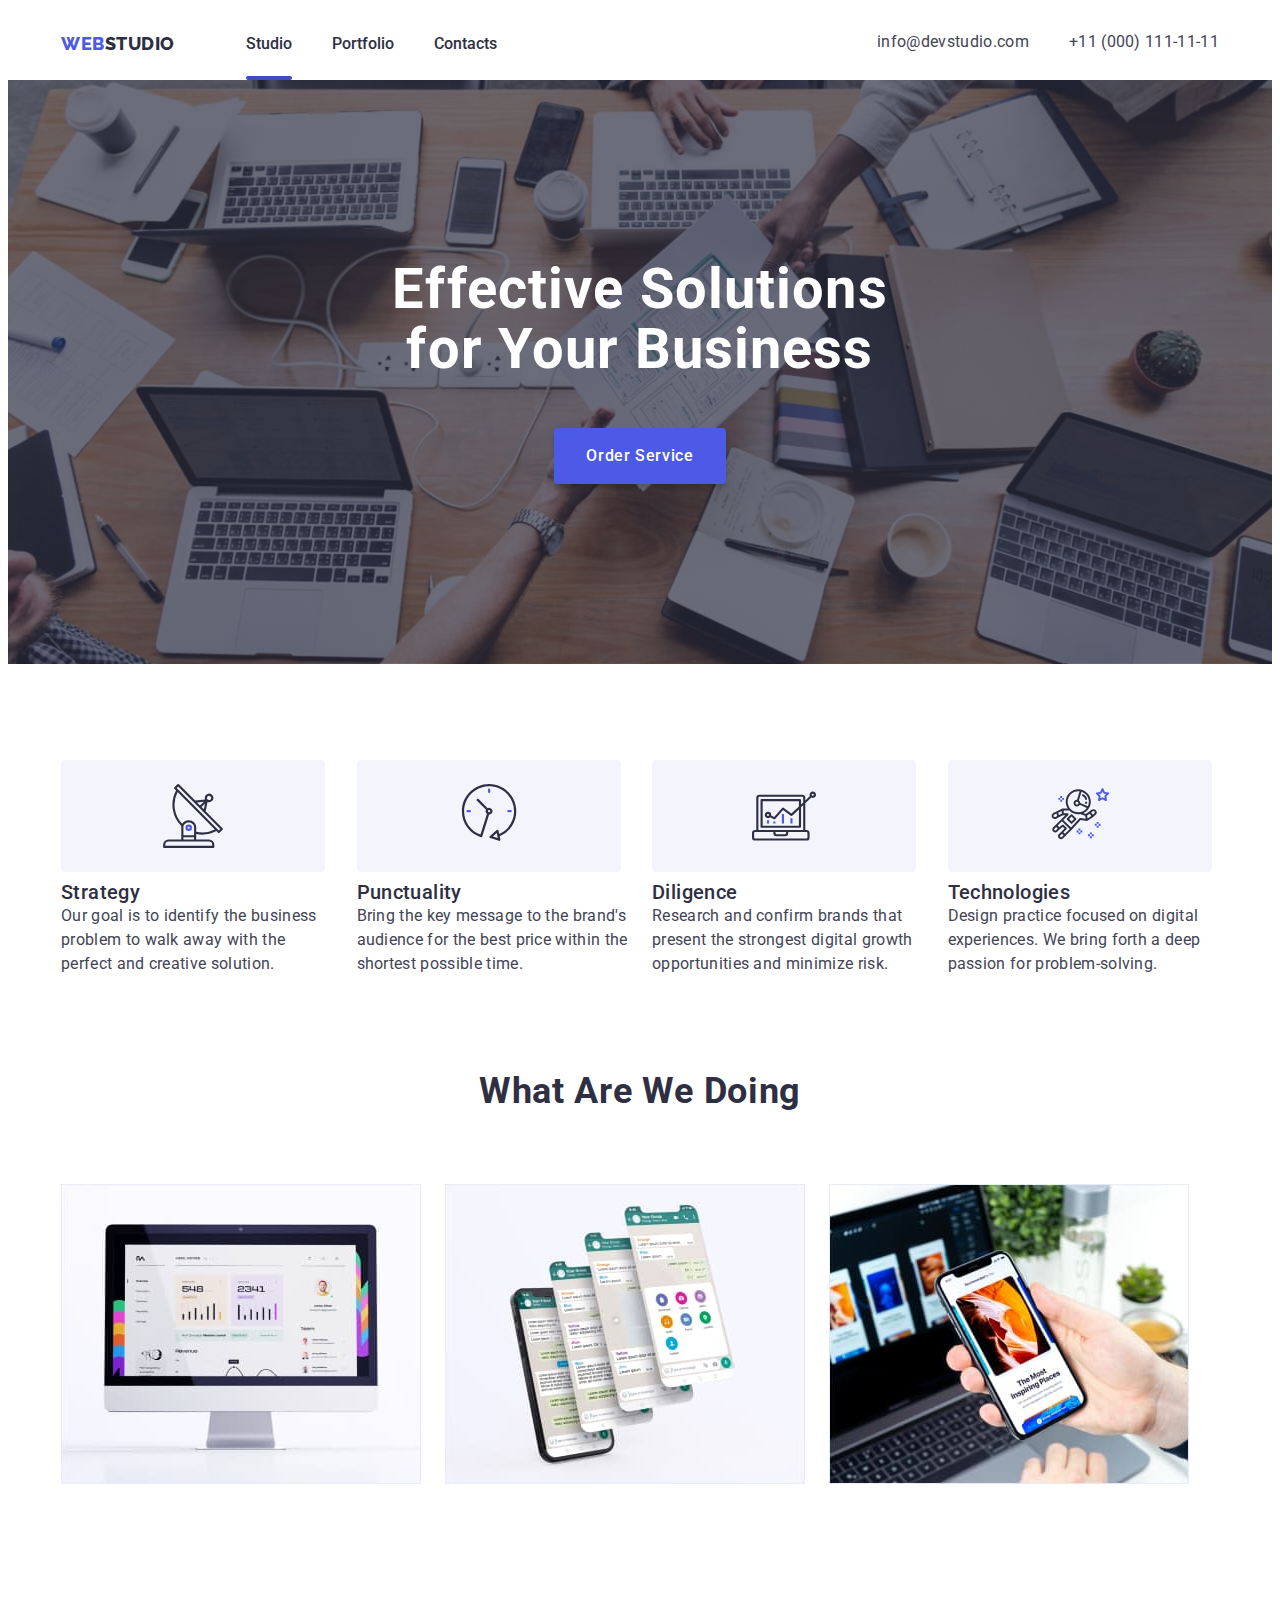
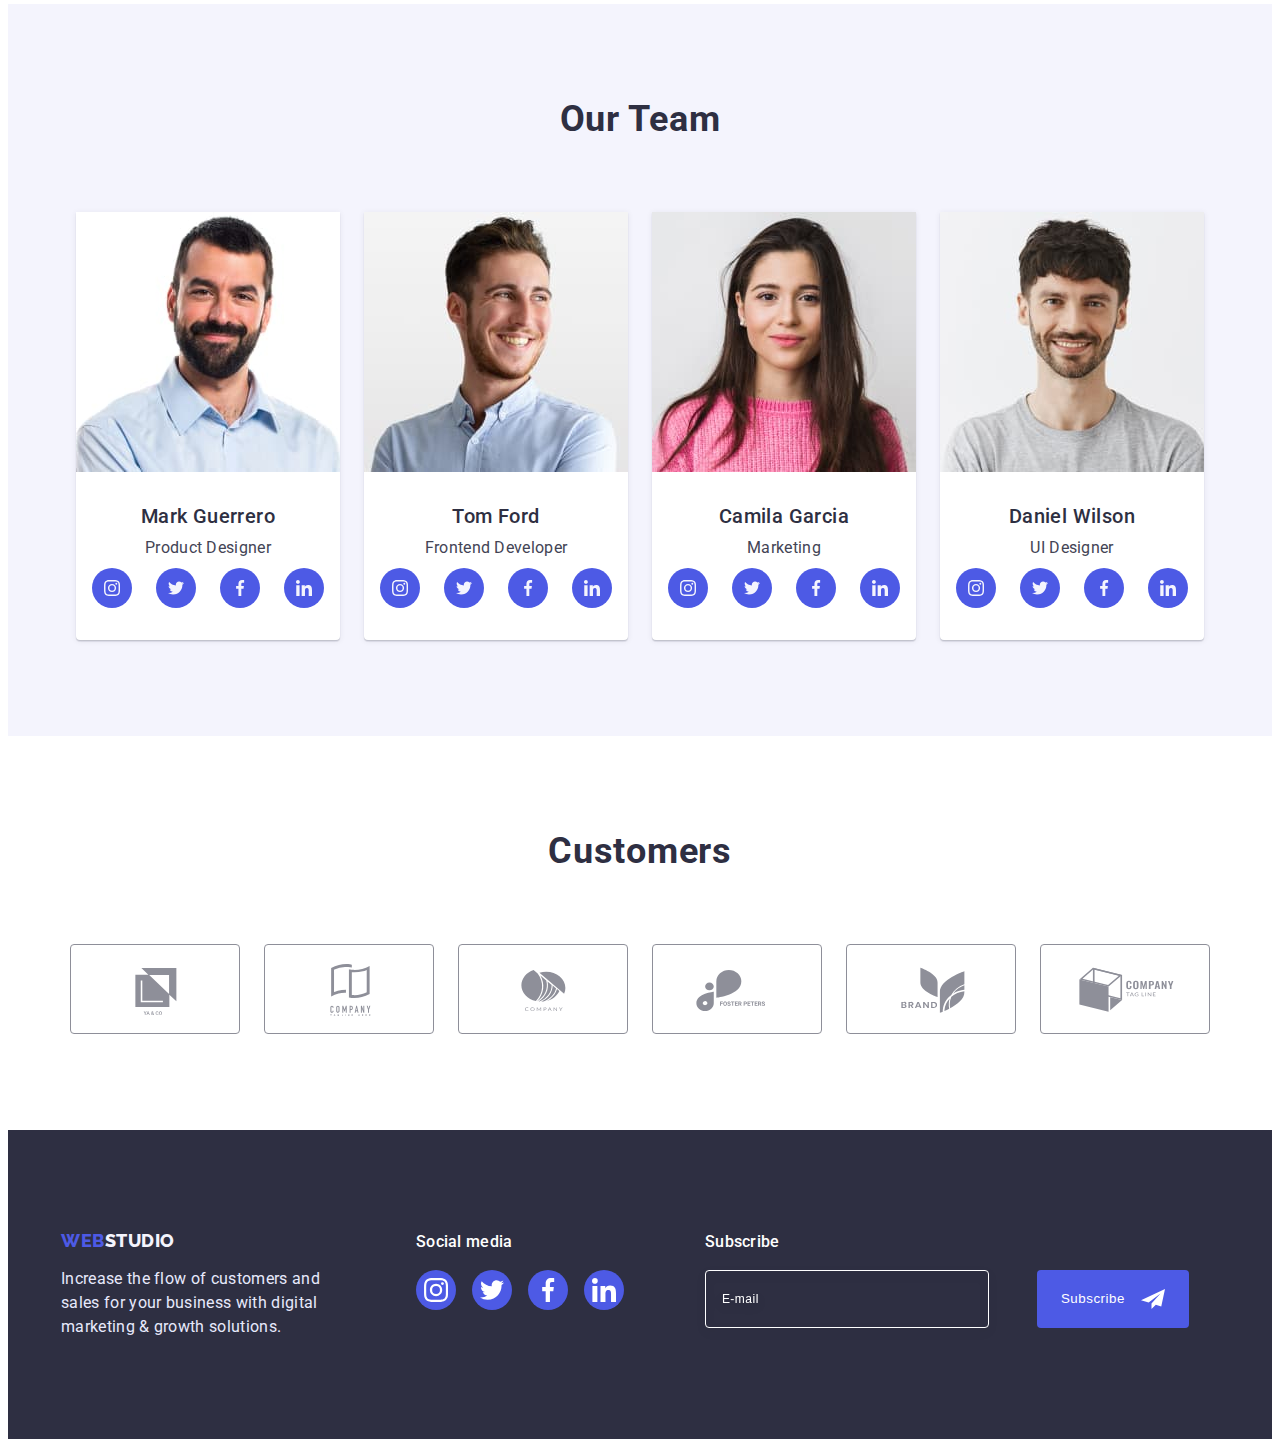
<file: index.html>
<!DOCTYPE html>
<html lang="en">
  <head>
    <meta charset="UTF-8" />
    <meta http-equiv="X-UA-Compatible" content="IE=edge" />
    <meta name="viewport" content="width=device-width, initial-scale=1.0" />
    <title>WebStudio</title>
    <link
      rel="stylesheet"
      href="https://cdnjs.cloudflare.com/ajax/libs/modern-normalize/1.1.0/modern-normalize.min.css"
      integrity="sha512-wpPYUAdjBVSE4KJnH1VR1HeZfpl1ub8YT/NKx4PuQ5NmX2tKuGu6U/JRp5y+Y8XG2tV+wKQpNHVUX03MfMFn9Q=="
      crossorigin="anonymous"
      referrerpolicy="no-referrer"
    />
    <link rel="preconnect" href="https://fonts.googleapis.com" />
    <link rel="preconnect" href="https://fonts.gstatic.com" crossorigin />
    <link
      href="https://fonts.googleapis.com/css2?family=Raleway:wght@800&family=Roboto:wght@400;500;700;900&display=swap"
      rel="stylesheet"
    />
    <link rel="stylesheet" href="./css/styles.css" />
    <link rel="stylesheet" href="./css/mobile.css" />
    <link rel="stylesheet" href="./css/tablet.css" />
    <link rel="stylesheet" href="./css/desktop.css" />
  </head>

  <body class="body">
    <!----Header------>

    <header class="header-top">
      <div class="container page-header-container">
        <nav class="page-header">
          <a class="logo link" href="./index.html">
            <span> Web </span> Studio
          </a>

          <ul class="nav-list list">
            <li class="nav-item">
              <a class="nav-link link current" href="./index.html"> Studio </a>
            </li>

            <li class="nav-item">
              <a class="nav-link link" href="./portfolio.html"> Portfolio </a>
            </li>
            <li class="nav-item">
              <a class="nav-link link" href=""> Contacts </a>
            </li>
          </ul>
        </nav>

        <button type="button" class="menu-button-mobil-open js-open-menu">
          <svg class="menu-button-mobil-icon" width="32" height="22">
            <use href="./images/icons.svg.svg#icon-hamburger-converted"></use>
          </svg>
        </button>

        <address class="address">
          <ul class="address-list list">
            <li class="address-item">
              <a class="mailto link" href="mailto:info@devstudio.com">
                info@devstudio.com
              </a>
            </li>
            <li class="address-item">
              <a class="tel link" href="tel:+110001111111">
                +11 (000) 111-11-11
              </a>
            </li>
          </ul>
        </address>
      </div>
      <div class="mobil-menu js-menu-container">
        <div class="container-mobile-menu">
          <button type="button" class="menu-mobile-close-bth js-close-menu">
            <svg class="menu-mobile-bth-pic" width="8" height="8">
              <use href="./images/icons.svg.svg#icon-Vector-1"></use>
            </svg>
          </button>
          <ul class="mobil-menu-nav-list list">
            <li>
              <a
                class="mobil-menu-nav-list-link link"
                href=" "
                style="color: #404bbf"
                >Studio</a
              >
            </li>
            <li>
              <a class="mobil-menu-nav-list-link link" href=" "> Portfolio</a>
            </li>
            <li>
              <a class="mobil-menu-nav-list-link link" href=" "> Contacts</a>
            </li>
          </ul>

          <div class="mobil-menu-social-list">
            <ul class="mobil-menu-list-contacts list">
              <li>
                <a class="mobil-menu-link link" href="tel:+110001111111"
                  >+11 (000) 111-11-11</a
                >
              </li>
              <li>
                <a
                  class="mobil-menu-link-email link"
                  href="mailto:info@devstudio.com "
                >
                  info@devstudio.com</a
                >
              </li>
            </ul>

            <ul class="menu-mobil-social list">
              <li class="mobil-menu-social-link-desc">
                <a class="mobil-menu-social-link-logo" href="">
                  <svg
                    class="mobil-menu-social-link-pic"
                    width="24"
                    height="24"
                  >
                    <use href="./images/icons.svg.svg#icon-instagram"></use>
                  </svg>
                </a>
              </li>
              <li class="mobil-menu-social-link-desc">
                <a class="mobil-menu-social-link-logo" href="">
                  <svg
                    class="mobil-menu-social-link-pic"
                    width="24"
                    height="24"
                  >
                    <use href="./images/icons.svg.svg#icon-twitter"></use>
                  </svg>
                </a>
              </li>
              <li class="mobil-menu-social-link-desc">
                <a class="mobil-menu-social-link-logo" href="">
                  <svg
                    class="mobil-menu-social-link-pic"
                    width="24"
                    height="24"
                  >
                    <use href="./images/icons.svg.svg#icon-facebook"></use>
                  </svg>
                </a>
              </li>
              <li class="mobil-menu-social-link-desc">
                <a class="mobil-menu-social-link-logo" href="">
                  <svg
                    class="mobil-menu-social-link-pic"
                    width="24"
                    height="24"
                  >
                    <use href="./images/icons.svg.svg#icon-linkedin"></use>
                  </svg>
                </a>
              </li>
            </ul>
          </div>
        </div>
      </div>
    </header>

    <!------Hero----->

    <section class="sec-hero hero">
      <div class="container">
        <h1 class="hero-title">
          Effective Solutions <br />
          for Your Business
        </h1>

        <button class="button-hero" type="button" data-modal-open>
          Order Service
        </button>
        <div class="backdrop is-hidden" data-modal>
          <div class="modal mod">
            <button class="modal-but" data-modal-close>
              <svg class="modal-svg" width="8" height="8">
                <use href="./images/icons.svg.svg#icon-Vector-1"></use>
              </svg>
            </button>
            <form class="modal-form">
              <p class="text-form-input">
                Leave your contacts and we will call you back
              </p>
              <label class="modal-input-field">
                <span class="modal-form-input-desc"> Name </span>

                <input class="modal-form-input" name="user-name" type="text" />
                <svg class="svg-modal-form" width="18" height="24">
                  <use
                    href="./images/icons.svg.svg#icon-person-black-18dp-1"
                  ></use>
                </svg>
              </label>
              <label class="modal-input-field">
                <span class="modal-form-input-desc"> Phone </span>

                <input class="modal-form-input" name="user-phone" type="tel" />
                <svg class="svg-modal-form" width="18" height="24">
                  <use href="./images/icons.svg.svg#icon-phone-black"></use>
                </svg>
              </label>
              <label class="modal-input-field">
                <span class="modal-form-input-desc"> Email </span>

                <input
                  class="modal-form-input"
                  name="user-email"
                  type="email"
                />
                <svg width="18" height="24" class="svg-modal-form">
                  <use
                    href="./images/icons.svg.svg#icon-email-black-18dp-1"
                  ></use>
                </svg>
              </label>
              <label class="modal-textarea-field">
                <span class="modal-form-textarea-desc"> Comment </span>
                <textarea
                  name="user-message"
                  class="textarea-form-modal"
                  placeholder="Text input"
                ></textarea>
              </label>
              <input
                name="user-policy"
                id="user-policy"
                type="checkbox"
                class="input-modal-checkbox visually-hidden"
              />

              <label for="user-policy" class="input-modal-checkbox-desc">
                I accept the terms and conditions of the &nbsp;
                <a href=" " class="link-form-text"> Privacy Policy </a>
              </label>
              <button type="submit" class="button-submitt-modal">
                <span class="modal-button-desc"> Send </span>
              </button>
            </form>
          </div>
        </div>
      </div>
    </section>

    <!-- ----Section 1----- -->

    <section class="content section">
      <div class="container">
        <h2 class="visually-hidden">Feature</h2>

        <ul class="list-content list">
          <li class="item-content">
            <div class="features-fons">
              <svg class="features-list-icons" width="64" height="64">
                <use href="./images/icons.svg.svg#icon-antenna-1"></use>
              </svg>
            </div>

            <h3 class="content-subtitle">Strategy</h3>
            <p class="content-text">
              Our goal is to identify the business problem to walk away with the
              perfect and creative solution.
            </p>
          </li>
          <li class="item-content">
            <div class="features-fons">
              <svg class="features-list-icons" width="64" height="64">
                <use href="./images/icons.svg.svg#icon-clock"></use>
              </svg>
            </div>
            <h3 class="content-subtitle">Punctuality</h3>
            <p class="content-text">
              Bring the key message to the brand's audience for the best price
              within the shortest possible time.
            </p>
          </li>
          <li class="item-content">
            <div class="features-fons">
              <svg class="features-list-icons" width="64" height="64">
                <use href="./images/icons.svg.svg#icon-diagram"></use>
              </svg>
            </div>
            <h3 class="content-subtitle">Diligence</h3>
            <p class="content-text">
              Research and confirm brands that present the strongest digital
              growth opportunities and minimize risk.
            </p>
          </li>
          <li class="item-content">
            <div class="features-fons">
              <svg class="features-list-icons" width="64" height="64">
                <use href="./images/icons.svg.svg#icon-astronaut"></use>
              </svg>
            </div>

            <h3 class="content-subtitle">Technologies</h3>
            <p class="content-text">
              Design practice focused on digital experiences. We bring forth a
              deep passion for problem-solving.
            </p>
          </li>
        </ul>
      </div>
    </section>

    <!-- ----Section2---- -->

    <section class="features">
      <div class="container">
        <h2 class="features-title">What are we doing</h2>
        <ul class="features-list list">
          <li class="features-item">
            <img
              class="features-pic"
              srcset="./image/img12x.jpg 2x"
              src="./images/img1.jpg"
              alt="computer"
              width="360"
            />
          </li>
          <li class="features-item">
            <img
              class="features-pic"
              srcset="./image/img22x.jpg 2x"
              src="./images/img2.jpg"
              alt="smartphone"
              width="360"
            />
          </li>
          <li class="features-item">
            <img
              class="features-pic"
              srcset="./image/img32x.jpg 2x"
              src="./images/img3.jpg"
              alt="smartphone"
              width="360"
            />
          </li>
        </ul>
      </div>
    </section>

    <!-- -----Section3----- -->

    <section class="team section">
      <div class="container second">
        <h2 class="title-team">Our Team</h2>
        <ul class="list-team list">
          <li class="item-team">
            <img
              class="team-img"
              srcset="./image/team1@2x.jpg 2x"
              src="./images/teamcard1.jpg"
              alt="photo"
              width="264"
            />
            <div class="employees">
              <h3 class="team-subtitle">Mark Guerrero</h3>
              <p class="team-text">Product Designer</p>
              <ul class="social-icons list">
                <li class="social-list">
                  <a class="icon-team" href="">
                    <svg class="social-pic" width="16" height="16">
                      <use href="./images/icons.svg.svg#icon-instagram"></use>
                    </svg>
                  </a>
                </li>
                <li class="social-list">
                  <a class="icon-team" href="">
                    <svg class="social-pic" width="16" height="16">
                      <use href="./images/icons.svg.svg#icon-twitter"></use>
                    </svg>
                  </a>
                </li>
                <li class="social-list">
                  <a class="icon-team" href="">
                    <svg class="social-pic" width="16" height="16">
                      <use href="./images/icons.svg.svg#icon-facebook"></use>
                    </svg>
                  </a>
                </li>
                <li class="social-list">
                  <a class="icon-team" href="">
                    <svg class="social-pic" width="16" height="16">
                      <use href="./images/icons.svg.svg#icon-linkedin"></use>
                    </svg>
                  </a>
                </li>
              </ul>
            </div>
          </li>

          <li class="item-team">
            <img
              class="team-img"
              srcset="./image/team2@2x.jpg 2x"
              src="./images/teamcard2.jpg"
              alt="photo"
              width="264"
            />
            <div class="employees">
              <h3 class="team-subtitle">Tom Ford</h3>
              <p class="team-text">Frontend Developer</p>
              <ul class="social-icons list">
                <li class="social-list">
                  <a class="icon-team" href="">
                    <svg class="social-pic" width="16" height="16">
                      <use href="./images/icons.svg.svg#icon-instagram"></use>
                    </svg>
                  </a>
                </li>
                <li class="social-list">
                  <a class="icon-team" href="">
                    <svg class="social-pic" width="16" height="16">
                      <use href="./images/icons.svg.svg#icon-twitter"></use>
                    </svg>
                  </a>
                </li>
                <li class="social-list">
                  <a class="icon-team" href="">
                    <svg class="social-pic" width="16" height="16">
                      <use href="./images/icons.svg.svg#icon-facebook"></use>
                    </svg>
                  </a>
                </li>
                <li class="social-list">
                  <a class="icon-team" href="">
                    <svg class="social-pic" width="16" height="16">
                      <use href="./images/icons.svg.svg#icon-linkedin"></use>
                    </svg>
                  </a>
                </li>
              </ul>
            </div>
          </li>

          <li class="item-team">
            <img
              class="team-img"
              srcset="./image/team4@2x.jpg 2x"
              src="./images/teamcard3.jpg"
              alt="photo"
              width="264"
            />

            <div class="employees">
              <h3 class="team-subtitle">Camila Garcia</h3>
              <p class="team-text">Marketing</p>
              <ul class="social-icons list">
                <li class="social-list">
                  <a class="icon-team" href="">
                    <svg class="social-pic" width="16" height="16">
                      <use href="./images/icons.svg.svg#icon-instagram"></use>
                    </svg>
                  </a>
                </li>
                <li class="social-list">
                  <a class="icon-team" href="">
                    <svg class="social-pic" width="16" height="16">
                      <use href="./images/icons.svg.svg#icon-twitter"></use>
                    </svg>
                  </a>
                </li>
                <li class="social-list">
                  <a class="icon-team" href="">
                    <svg class="social-pic" width="16" height="16">
                      <use href="./images/icons.svg.svg#icon-facebook"></use>
                    </svg>
                  </a>
                </li>
                <li class="social-list">
                  <a class="icon-team" href="">
                    <svg class="social-pic" width="16" height="16">
                      <use href="./images/icons.svg.svg#icon-linkedin"></use>
                    </svg>
                  </a>
                </li>
              </ul>
            </div>
          </li>
          <li class="item-team">
            <img
              class="team-img"
              srcset="./image/team3@2x.jpg 2x"
              src="./images/teamcard4.jpg"
              alt="photo"
              width="264"
            />

            <div class="employees">
              <h3 class="team-subtitle">Daniel Wilson</h3>
              <p class="team-text">UI Designer</p>
              <ul class="social-icons list">
                <li class="social-list">
                  <a class="icon-team" href="">
                    <svg class="social-pic" width="16" height="16">
                      <use href="./images/icons.svg.svg#icon-instagram"></use>
                    </svg>
                  </a>
                </li>
                <li class="social-list">
                  <a class="icon-team" href="">
                    <svg class="social-pic" width="16" height="16">
                      <use href="./images/icons.svg.svg#icon-twitter"></use>
                    </svg>
                  </a>
                </li>
                <li class="social-list">
                  <a class="icon-team" href="">
                    <svg class="social-pic" width="16" height="16">
                      <use href="./images/icons.svg.svg#icon-facebook"></use>
                    </svg>
                  </a>
                </li>
                <li class="social-list">
                  <a class="icon-team" href="">
                    <svg class="social-pic" width="16" height="16">
                      <use href="./images/icons.svg.svg#icon-linkedin"></use>
                    </svg>
                  </a>
                </li>
              </ul>
            </div>
          </li>
        </ul>
      </div>
    </section>

    <!-- ---- Customers----- -->

    <section class="section customers">
      <div class="container">
        <h2 class="title-customers">Customers</h2>
        <ul class="customers-list list">
          <li class="customers-item">
            <a class="customers-pic" href="">
              <svg class="customers-icons" width="104" height="56">
                <use href="./images/icons.svg.svg#icon-Logo"></use>
              </svg>
            </a>
          </li>
          <li class="customers-item">
            <a class="customers-pic" href="">
              <svg class="customers-icons" width="104" height="56">
                <use href="./images/icons.svg.svg#icon-Logo1"></use>
              </svg>
            </a>
          </li>
          <li class="customers-item">
            <a class="customers-pic" href="">
              <svg class="customers-icons" width="104" height="56">
                <use href="./images/icons.svg.svg#icon-Logo2"></use>
              </svg>
            </a>
          </li>
          <li class="customers-item">
            <a class="customers-pic" href="">
              <svg class="customers-icons" width="104" height="56">
                <use href="./images/icons.svg.svg#icon-Logo3"></use>
              </svg>
            </a>
          </li>
          <li class="customers-item">
            <a class="customers-pic" href="">
              <svg class="customers-icons" width="104" height="56">
                <use href="./images/icons.svg.svg#icon-Logo4"></use>
              </svg>
            </a>
          </li>
          <li class="customers-item">
            <a class="customers-pic" href="">
              <svg class="customers-icons" width="104" height="56">
                <use href="./images/icons.svg.svg#icon-Logo5"></use>
              </svg>
            </a>
          </li>
        </ul>
      </div>
    </section>

    <!-- Footer -->

    <footer class="footer">
      <div class="container footer-desc">
        <div class="footer-text-top">
          <a class="footer-link link" href="./index.html">
            <span>Web</span> Studio
          </a>
          <p class="footer-text">
            Increase the flow of customers and <br />
            sales for your business with digital <br />
            marketing & growth solutions.
          </p>
        </div>
        <div class="footer-social">
          <p class="social-text">Social media</p>

          <ul class="footer-icons list">
            <li class="footer-list">
              <a class="footer-link-list" href="">
                <svg class="footer-pic" width="24" height="24">
                  <use href="./images/icons.svg.svg#icon-instagram"></use>
                </svg>
              </a>
            </li>
            <li class="footer-list">
              <a class="footer-link-list" href="">
                <svg class="footer-pic" width="24" height="24">
                  <use href="./images/icons.svg.svg#icon-twitter"></use>
                </svg>
              </a>
            </li>
            <li class="footer-list">
              <a class="footer-link-list" href="">
                <svg class="footer-pic" width="24" height="24">
                  <use href="./images/icons.svg.svg#icon-facebook"></use>
                </svg>
              </a>
            </li>
            <li class="footer-list">
              <a class="footer-link-list" href="">
                <svg class="footer-pic" width="24" height="24">
                  <use href="./images/icons.svg.svg#icon-linkedin"></use>
                </svg>
              </a>
            </li>
          </ul>
        </div>
        <form class="form-fotter">
          <p class="form-fotter-title">Subscribe</p>

          <div class="fotter-flex">
            <label class="form-fotter-desc">
              <input
                class="footer-form-input"
                type="email"
                placeholder="E-mail"
              />
            </label>
            <button type="submit" class="form-fotter-button">
              <span class="form-fotter-bth"> Subscribe </span>
              <svg class="form-pic" width="24" height="24">
                <use href="./images/icons.svg.svg#icon-Frame-3 "></use>
              </svg>
            </button>
          </div>
        </form>
      </div>
    </footer>
    <script src="js/modal.js"></script>
    <script src="js/mobile-menu.js"></script>
  </body>
</html>
</file>
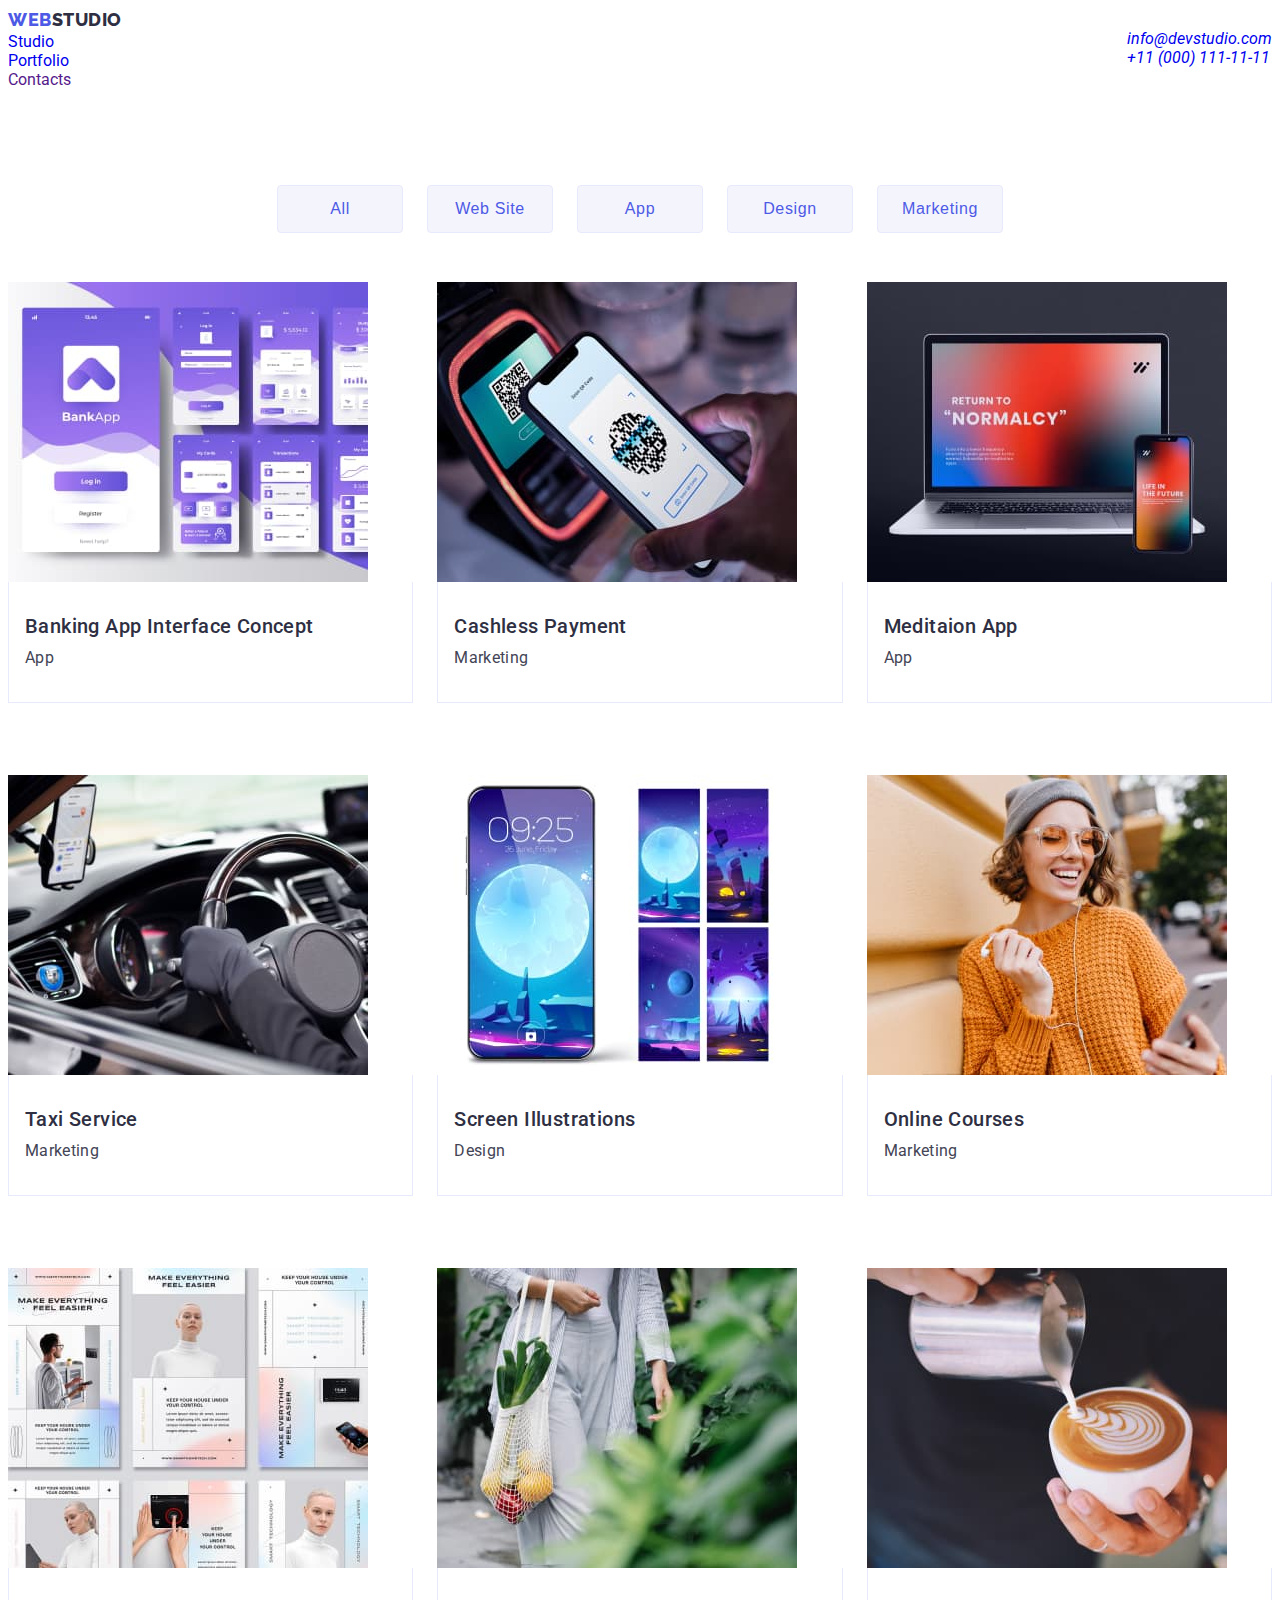
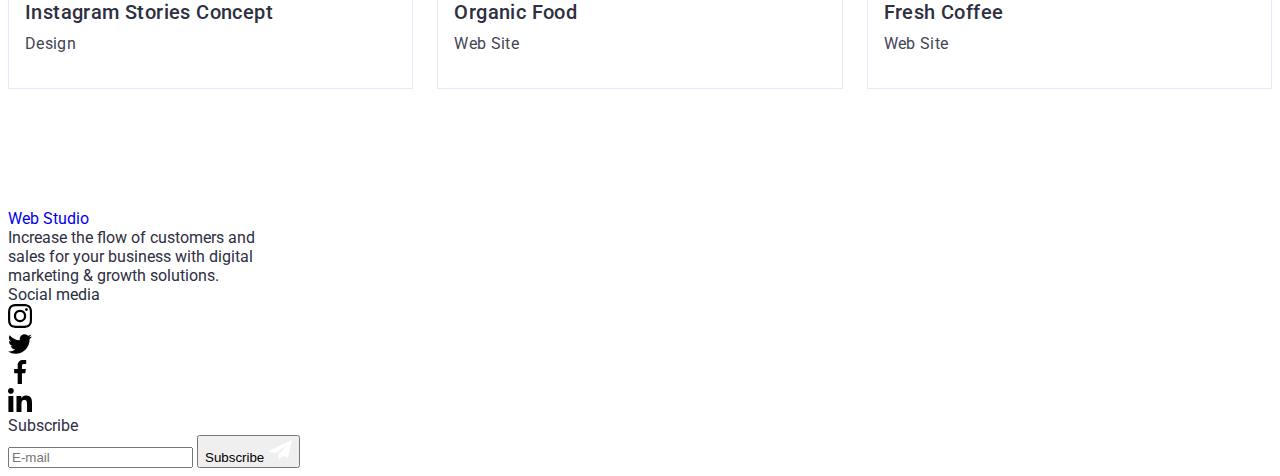
<file: portfolio.html>
<!DOCTYPE html>
<html lang="en">
  <head>
    <meta charset="UTF-8" />
    <meta http-equiv="X-UA-Compatible" content="IE=edge" />
    <meta name="viewport" content="width=device-width, initial-scale=1.0" />
    <title>Portfolio</title>
    <link
      rel="stylesheet"
      href="https://cdnjs.cloudflare.com/ajax/libs/modern-normalize/1.1.0/modern-normalize.min.css"
      integrity="sha512-wpPYUAdjBVSE4KJnH1VR1HeZfpl1ub8YT/NKx4PuQ5NmX2tKuGu6U/JRp5y+Y8XG2tV+wKQpNHVUX03MfMFn9Q=="
      crossorigin="anonymous"
      referrerpolicy="no-referrer"
    />
    <link rel="preconnect" href="https://fonts.googleapis.com" />
    <link rel="preconnect" href="https://fonts.gstatic.com" crossorigin />
    <link
      href="https://fonts.googleapis.com/css2?family=Raleway:wght@800&family=Roboto:wght@400;500;700;900&display=swap"
      rel="stylesheet"
    />
    <link rel="stylesheet" href="./css/styles.css" />
  </head>

  <body class="body">
    <!--  ----Header------ -->
    <header class="header-top">
      <div class="container page-header-container">
        <nav class="page-header">
          <a class="logo link" href="./index.html">
            <span> Web </span> Studio
          </a>

          <ul class="nav-list list">
            <li class="nav-item">
              <a class="nav-link link" href="./index.html"> Studio </a>
            </li>
            <li class="nav-item">
              <a class="nav-link link current" href="./portfolio.html">
                Portfolio
              </a>
            </li>
            <li class="nav-item">
              <a class="nav-link link" href=""> Contacts </a>
            </li>
          </ul>
        </nav>

        <address class="address">
          <ul class="address-list list link">
            <li class="address-item">
              <a class="mailto link" href="mailto:info@devstudio.com">
                info@devstudio.com
              </a>
            </li>
            <li class="address-item">
              <a class="tel link" href="tel:+110001111111">
                +11 (000) 111-11-11
              </a>
            </li>
          </ul>
        </address>
      </div>
    </header>

    <main>
      <!-- ----Portfolio---- -->

      <section class="portfolio">
        <div class="container">
          <h1 class="portfolio-title visually-hidden">Portfolio</h1>

          <ul class="main-list list">
            <li class="main-items">
              <button type="button" class="main-btn">All</button>
            </li>
            <li class="main-items">
              <button type="button" class="main-btn">Web Site</button>
            </li>
            <li class="main-items">
              <button type="button" class="main-btn">App</button>
            </li>
            <li class="main-items">
              <button type="button" class="main-btn">Design</button>
            </li>
            <li class="main-items">
              <button type="button" class="main-btn">Marketing</button>
            </li>
          </ul>

          <ul class="portfolio-list list">
            <li class="portfolio-item portfoliomb">
              <a href=" " class="link-overlay link">
                <div class="overlay">
                  <img
                    class="portfolio-pic"
                    src="./images/bankingapp.jpg"
                    alt=""
                    width="360"
                  />
                  <p class="portfolio-overlay">
                    14 Stylish and User-Friendly App Design Concepts · Task
                    Manager App · Calorie Tracker App · Exotic Fruit Ecommerce
                    App · Cloud Storage App
                  </p>
                </div>

                <div class="portfolio-example">
                  <h2 class="portfolio-subtitle">
                    Banking App Interface Concept
                  </h2>
                  <p class="portfolio-text">App</p>
                </div>
              </a>
            </li>

            <li class="portfolio-item portfoliomb">
              <a href=" " class="link link-overlay">
                <div class="overlay">
                  <img
                    class="portfolio-pic"
                    src="./images/cashlesspayment.jpg"
                    alt=""
                    width="360"
                  />

                  <p class="portfolio-overlay">
                    14 Stylish and User-Friendly App Design Concepts · Task
                    Manager App · Calorie Tracker App · Exotic Fruit Ecommerce
                    App · Cloud Storage App
                  </p>
                </div>

                <div class="portfolio-example">
                  <h2 class="portfolio-subtitle">Cashless Payment</h2>
                  <p class="portfolio-text">Marketing</p>
                </div>
              </a>
            </li>

            <li class="portfolio-item portfoliomb">
              <a href=" " class="link link-overlay">
                <div class="overlay">
                  <img
                    class="portfolio-pic"
                    src="./images/meditaionapp.jpg"
                    alt=""
                    width="360"
                  />
                  <p class="portfolio-overlay">
                    14 Stylish and User-Friendly App Design Concepts · Task
                    Manager App · Calorie Tracker App · Exotic Fruit Ecommerce
                    App · Cloud Storage App
                  </p>
                </div>

                <div class="portfolio-example">
                  <h2 class="portfolio-subtitle">Meditaion App</h2>
                  <p class="portfolio-text">App</p>
                </div>
              </a>
            </li>
            <li class="portfolio-item portfoliomb">
              <a href="" class="link link-overlay">
                <div class="overlay">
                  <img
                    class="portfolio-pic"
                    src="./images/taxiservice.jpg"
                    alt=""
                    width="360"
                  />
                  <p class="portfolio-overlay">
                    14 Stylish and User-Friendly App Design Concepts · Task
                    Manager App · Calorie Tracker App · Exotic Fruit Ecommerce
                    App · Cloud Storage App
                  </p>
                </div>

                <div class="portfolio-example">
                  <h2 class="portfolio-subtitle">Taxi Service</h2>
                  <p class="portfolio-text">Marketing</p>
                </div>
              </a>
            </li>

            <li class="portfolio-item portfoliomb">
              <a href="" class="link link-overlay">
                <div class="overlay">
                  <img
                    class="portfolio-pic"
                    src="./images/screenillustrations.jpg"
                    alt=""
                    width="360"
                  />
                  <p class="portfolio-overlay">
                    14 Stylish and User-Friendly App Design Concepts · Task
                    Manager App · Calorie Tracker App · Exotic Fruit Ecommerce
                    App · Cloud Storage App
                  </p>
                </div>

                <div class="portfolio-example">
                  <h2 class="portfolio-subtitle">Screen Illustrations</h2>
                  <p class="portfolio-text">Design</p>
                </div>
              </a>
            </li>
            <li class="portfolio-item portfoliomb">
              <a href="" class="link link-overlay">
                <div class="overlay">
                  <img
                    class="portfolio-pic"
                    src="./images/onlinecourses.jpg"
                    alt=""
                    width="360"
                  />
                  <p class="portfolio-overlay">
                    14 Stylish and User-Friendly App Design Concepts · Task
                    Manager App · Calorie Tracker App · Exotic Fruit Ecommerce
                    App · Cloud Storage App
                  </p>
                </div>

                <div class="portfolio-example">
                  <h2 class="portfolio-subtitle">Online Courses</h2>
                  <p class="portfolio-text">Marketing</p>
                </div>
              </a>
            </li>
            <li class="portfolio-item">
              <a href="" class="link link-overlay">
                <div class="overlay">
                  <img
                    class="portfolio-pic"
                    src="./images/instagramstoriesconcept.jpg"
                    alt=""
                    width="360"
                  />
                  <p class="portfolio-overlay">
                    14 Stylish and User-Friendly App Design Concepts · Task
                    Manager App · Calorie Tracker App · Exotic Fruit Ecommerce
                    App · Cloud Storage App
                  </p>
                </div>

                <div class="portfolio-example">
                  <h2 class="portfolio-subtitle">Instagram Stories Concept</h2>
                  <p class="portfolio-text">Design</p>
                </div>
              </a>
            </li>
            <li class="portfolio-item">
              <a href=" " class="link link-overlay">
                <div class="overlay">
                  <img
                    class="portfolio-pic"
                    src="./images/organicfood.jpg"
                    alt=""
                    width="360"
                  />
                  <p class="portfolio-overlay">
                    14 Stylish and User-Friendly App Design Concepts · Task
                    Manager App · Calorie Tracker App · Exotic Fruit Ecommerce
                    App · Cloud Storage App
                  </p>
                </div>

                <div class="portfolio-example">
                  <h2 class="portfolio-subtitle">Organic Food</h2>
                  <p class="portfolio-text">Web Site</p>
                </div>
              </a>
            </li>

            <li class="portfolio-item">
              <a href="" class="link link-overlay">
                <div class="overlay">
                  <img
                    class="portfolio-pic"
                    src="./images/freshcoffee.jpg"
                    alt=""
                    width="360"
                  />
                  <p class="portfolio-overlay">
                    14 Stylish and User-Friendly App Design Concepts · Task
                    Manager App · Calorie Tracker App · Exotic Fruit Ecommerce
                    App · Cloud Storage App
                  </p>
                </div>

                <div class="portfolio-example">
                  <h2 class="portfolio-subtitle">Fresh Coffee</h2>
                  <p class="portfolio-text">Web Site</p>
                </div>
              </a>
            </li>
          </ul>
        </div>
      </section>
    </main>

    <!--  ----Footer----- -->

    <footer class="footer">
      <div class="container">
        <div class="footer-text-top">
          <a class="footer-link link" href="./index.html">
            <span>Web</span> Studio
          </a>
          <p class="footer-text">
            Increase the flow of customers and <br />
            sales for your business with digital <br />
            marketing & growth solutions.
          </p>
        </div>
        <div>
          <p class="social-text">Social media</p>

          <ul class="footer-icons list">
            <li class="footer-list">
              <a class="footer-link-list" href="">
                <svg class="footer-pic" width="24" height="24">
                  <use href="./images/icons.svg.svg#icon-instagram"></use>
                </svg>
              </a>
            </li>
            <li class="footer-list">
              <a class="footer-link-list" href="">
                <svg class="footer-pic" width="24" height="24">
                  <use href="./images/icons.svg.svg#icon-twitter"></use>
                </svg>
              </a>
            </li>
            <li class="footer-list">
              <a class="footer-link-list" href="">
                <svg class="footer-pic" width="24" height="24">
                  <use href="./images/icons.svg.svg#icon-facebook"></use>
                </svg>
              </a>
            </li>
            <li class="footer-list">
              <a class="footer-link-list" href="">
                <svg class="footer-pic" width="24" height="24">
                  <use href="./images/icons.svg.svg#icon-linkedin"></use>
                </svg>
              </a>
            </li>
          </ul>
        </div>
        <form class="form-fotter">
          <p class="form-fotter-title">Subscribe</p>

          <div class="fotter-flex">
            <label class="form-fotter-desc">
              <input
                class="footer-form-input"
                type="email"
                placeholder="E-mail"
              />
            </label>
            <button type="submit" class="form-fotter-button">
              <span class="form-fotter-bth"> Subscribe </span>
              <svg class="form-pic" width="24" height="24">
                <use href="./images/icons.svg.svg#icon-Frame-3 "></use>
              </svg>
            </button>
          </div>
        </form>
      </div>
    </footer>
  </body>
</html>
</file>
<file: css/styles.css>
:root {
  --main-title-color: #2e2f42;
  --secondery-title-color: #434455;
  --accent-color: blue;
  --logo-color: #4d5ae5;
}

body {
  font-family: "Roboto", sans-serif;
  background-color: #ffffff;
  color: #2e2f42;
}

.list {
  list-style: none;
}

.link {
  text-decoration: none;
}

h1,
h2,
h3,
h4,
h5,
h6,
p {
  margin-bottom: 0;
  margin-top: 0;
}

ul,
ol {
  margin-top: 0;
  margin-bottom: 0;
  padding-left: 0;
}

.visually-hidden {
  position: absolute;
  width: 1px;
  height: 1px;
  margin: -1px;
  border: 0;
  padding: 0;
  white-space: nowrap;
  clip-path: inset(100%);
  clip: rect(0 0 0 0);
  overflow: hidden;
}

img {
  display: block;
}

button {
  cursor: pointer;
}

.section {
  padding-top: 96px;
  padding-bottom: 96px;
}

.page-header-container {
  display: flex;
  align-items: center;
  justify-content: space-between;
}

/* Logo  */

.logo {
  font-family: "Raleway", sans-serif;
  font-weight: 800;
  font-size: 18px;
  line-height: 1.33;
  display: flex;
  align-items: center;
  letter-spacing: 0.03em;
  text-transform: uppercase;
  color: var(--main-title-color);
  margin-right: 71px;
}
.logo span {
  color: var(--logo-color);
}

/* ----Hero----  */

.hero {
  padding-bottom: 112px;
  padding-top: 112px;
}

.hero-title {
  font-size: 56px;
  line-height: 1.07;
  text-align: center;
  letter-spacing: 0.02em;
  color: #ffffff;
  margin-bottom: 48px;
}

.button-hero {
  font-family: "Roboto", sans-serif;
  font-style: normal;
  font-weight: 500;
  font-size: 16px;
  line-height: 1.5;
  display: flex;
  align-items: center;
  letter-spacing: 0.04em;

  color: #ffffff;
  background: var(--logo-color);
  box-shadow: 0px 4px 4px rgba(0, 0, 0, 0.15);
  border-radius: 4px;
  border: 0;
  padding-top: 16px;
  padding-right: 32px;
  padding-bottom: 16px;
  padding-left: 32px;
  margin-left: auto;
  margin-right: auto;
  transition-duration: 250ms;
  transition-timing-function: cubic-bezier(0.4, 0, 0.2, 1);
}

.button-hero:hover,
.button-hero:focus {
  background-color: #404bbf;
}

.modal-but {
  display: flex;
  justify-content: center;
  align-items: center;
  background-color: #e7e9fc;
  width: 24px;
  height: 24px;
  border: 1px solid rgba(0, 0, 0, 0.1);
  border-radius: 50%;
  transition-property: background-color;
  transition-duration: 250ms;
  transition-timing-function: cubic-bezier(0.4, 0, 0.2, 1);
  cursor: pointer;
  position: absolute;
  top: 24px;
  right: 24px;
}

.modal-svg {
  color: #2e2f42;
  transition-property: fill;
}

.modal-but:hover,
.modal-but:focus {
  background-color: #404bbf;
}

.modal-svg:hover,
.modal-svg:focus {
  fill: #ffffff;
}

.mod {
  display: flex;
  justify-content: flex-end;
  padding-top: 24px;
  padding-right: 24px;
}

/* ---Portfolio---  */

.main-btn {
  font-weight: 500;
  font-size: 16px;
  line-height: 1.5;
  display: flex;
  align-items: center;
  text-align: center;
  letter-spacing: 0.04em;
  color: var(--logo-color);
  border: 1px solid #e7e9fc;
  border-radius: 4px;
  flex: none;
  order: 4;
  flex-grow: 0;
  display: flex;
  flex-direction: row;
  justify-content: center;
  align-items: center;
  padding: 12px 24px;
  width: 126px;
  height: 48px;
  background: #f4f4fd;
  transition-duration: 250ms;
  transition-timing-function: cubic-bezier(0.4, 0, 0.2, 1);
}

.main-btn:hover,
.main-btn:focus {
  color: #ffffff;
  background-color: #404bbf;
  box-shadow: 0px 3px 1px rgba(0, 0, 0, 0.1), 0px 2px 1px rgba(0, 0, 0, 0.08),
    0px 2px 2px rgba(0, 0, 0, 0.12);
  border: 1px solid #404bbf;
}

.portfolio-subtitle {
  font-weight: 500;
  font-size: 20px;
  line-height: 1.2;
  letter-spacing: 0.02em;
  color: var(--main-title-color);
  padding-bottom: 8px;
}
.portfolio-text {
  font-size: 16px;
  line-height: 1.5;

  letter-spacing: 0.02em;

  color: var(--secondery-title-color);
}

.main-list {
  display: flex;
  justify-content: center;
  margin-bottom: 49px;
}

.main-items:not(:last-child) {
  margin-right: 24px;
}

.portfolio-list {
  display: flex;
  flex-wrap: wrap;
  gap: 24px;
}

.portfolio-item {
  background: #ffffff;
  flex-basis: calc((100% - 48px) / 3);
  transition-duration: 250ms;
  transition-timing-function: cubic-bezier(0.4, 0, 0.2, 1);
}

.portfolio-item:hover {
  box-shadow: 0px 1px 6px rgba(46, 47, 66, 0.08),
    0px 1px 1px rgba(46, 47, 66, 0.16), 0px 2px 1px rgba(46, 47, 66, 0.08);
}

.portfolio-example {
  padding-top: 32px;
  padding-bottom: 32px;
  padding-left: 16px;
  border-right-width: 1px;
  border-right-style: solid;
  border-right-color: #e7e9fc;

  border-bottom-width: 1px;
  border-bottom-style: solid;
  border-bottom-color: #e7e9fc;

  border-left-width: 1px;
  border-left-style: solid;
  border-left-color: #e7e9fc;
}
.portfolio {
  padding-top: 96px;
  padding-bottom: 120px;
}

.portfoliomb {
  margin-bottom: 48px;
}

.overlay {
  position: relative;
  overflow: hidden;
}

.portfolio-overlay {
  position: absolute;
  content: "";
  top: 0;
  left: 0;
  width: 100%;
  height: 100%;
  font-size: 16px;
  font-weight: 400px;
  line-height: 1.5;
  letter-spacing: 0.02em;
  color: #f4f4fd;
  background: #4d5ae5;
  padding-left: 32px;
  padding-right: 32px;
  padding-top: 40px;
  overflow: auto;
  transform: translate(0%, 100%);
  transition: transform 250ms cubic-bezier(0.4, 0, 0.2, 1);
}

.link-overlay:hover .portfolio-overlay,
.link-overlay:focus .portfolio-overlay {
  transform: translate(0%, 0%);
}

/* ---Backdrop---  */

.backdrop {
  position: fixed;
  top: 0;
  left: 0;
  width: 100%;
  height: 100%;
  background-color: rgba(46, 47, 66, 0.4);
  opacity: 1;
  transition-property: opacity;
  transition-duration: 250ms;
  transition-timing-function: cubic-bezier(0.4, 0, 0.2, 1);
}

.modal {
  position: absolute;
  top: 50%;
  left: 50%;
  transform: translate(-50%, -50%) scale(1);

  min-height: 576px;
  min-width: 408px;
  background: #ffffff;
  border-radius: 4px;
  box-shadow: 0px 1px 1px rgba(0, 0, 0, 0.14), 0px 1px 3px rgba(0, 0, 0, 0.12),
    0px 2px 1px rgba(0, 0, 0, 0.2);
  transition-property: opacity;
  transition-duration: 250ms;
  transition-timing-function: cubic-bezier(0.4, 0, 0.2, 1);
  padding-left: 24px;
  padding-right: 24px;
  padding-bottom: 24px;
  padding-top: 72px;
}

.backdrop.is-hidden {
  opacity: 0;
  overflow: visible;
  pointer-events: none;
}

.backdrop.is-hidden .modal {
  transform: translate(-50%, -50%) scale(0.9);
  transition-property: opacity;
  transition-duration: 250ms;
  transition-timing-function: cubic-bezier(0.4, 0, 0.2, 1);
}

/* ----Modal-form ----- */

.modal-form {
  display: flex;
  flex-direction: column;
}
.text-form-input {
  font-weight: 500;

  line-height: 1.5;
  text-align: center;
  letter-spacing: 0.02em;
  color: rgba(46, 47, 66, 1);
  margin-bottom: 16px;
}
.modal-input-field {
  display: block;
  position: relative;
  margin-bottom: 8px;
}
.modal-form-input-desc {
  display: block;
  font-size: 12px;
  line-height: 1.17;
  letter-spacing: 0.04em;
  color: #8e8f99;
  margin-bottom: 4px;
  margin-top: 8px;
}
.modal-form-input {
  width: 100%;
  height: 40px;
  border: 1px solid rgba(46, 47, 66, 0.2);
  border-radius: 4px;
  padding-left: 42px;
  transition-property: border-color;
  transition-duration: 250ms;
  transition-timing-function: cubic-bezier(0.4, 0, 0.2, 1);
}

.modal-form-input:focus {
  outline: none;
  border-color: #4d5ae5;
}

.modal-form-input:focus + .svg-modal-form {
  fill: #4d5ae5;
}

.modal-form-textarea-desc {
  display: block;
  font-size: 12px;
  line-height: 1.17;
  letter-spacing: 0.04em;
  color: #8e8f99;
  margin-bottom: 4px;
}
.textarea-form-modal {
  resize: none;
  width: 100%;
  height: 120px;
  padding-top: 8px;
  padding-bottom: 8px;
  padding-right: 16px;
  padding-left: 16px;
  border: 1px solid rgba(46, 47, 66, 0.2);
  border-radius: 4px;
  transition-property: border-color;
  transition-duration: 250ms;
  transition-timing-function: cubic-bezier(0.4, 0, 0.2, 1);
  margin-bottom: 16px;
}

.textarea-form-modal::placeholder {
  font-size: 12px;
  line-height: 1.17;
  letter-spacing: 0.04em;
  color: rgba(46, 47, 66, 0.4);
}

.textarea-form-modal:focus {
  outline: none;
  border-color: #4d5ae5;
}

.input-modal-checkbox-desc {
  display: flex;
  align-items: center;
  font-weight: 400;
  font-size: 12px;
  line-height: 1.17;
  letter-spacing: 0.04em;
  color: #8e8f99;
  margin-bottom: 24px;
}
.button-submitt-modal {
  display: flex;

  justify-content: center;
  align-items: center;
  padding: 16px 32px;
  margin-left: auto;
  margin-right: auto;

  width: 169px;
  height: 56px;
  left: 635px;
  top: 584px;

  background-color: #4d5ae5;
  box-shadow: 0px 4px 4px rgba(0, 0, 0, 0.15);
  border-radius: 4px;
  border: 0;
  transition-property: background-color;
  transition-duration: 250ms;
  transition-timing-function: cubic-bezier(0.4, 0, 0.2, 1);
}
.button-submitt-modal:hover,
.button-submitt-modal:focus {
  background-color: #404bbf;
}

.modal-button-desc {
  color: #ffffff;
  font-weight: 500;

  line-height: 1.15;
}

.svg-modal-form {
  position: absolute;
  left: 16px;
  bottom: 8px;
  fill: rgba(46, 47, 66, 1);
  transition-property: fill;
  transition-duration: 250ms;
  transition-timing-function: cubic-bezier(0.4, 0, 0.2, 1);
}

.input-modal-checkbox-desc::before {
  display: block;
  content: "";
  width: 16px;
  height: 16px;
  cursor: pointer;
  border: 1px solid rgba(46, 47, 66, 0.2);
  border-radius: 2px;
  margin-right: 8px;
  position: relative;
  transition-property: background-color outline;
  transition-duration: 250ms;
  transition-timing-function: cubic-bezier(0.4, 0, 0.2, 1);
}

.input-modal-checkbox:checked + .input-modal-checkbox-desc::before {
  outline: 2px solid #404bbf;
  background-color: #404bbf;
  background-origin: border-box;
  background-position: center;
  background-image: url(../images/Vector.svg);
  background-repeat: no-repeat;
}

.input-modal-checkbox:focus + .input-modal-checkbox-desc::before {
  outline: #404bbf;
}

.link-form-text {
  font-weight: 400;
  font-size: 12px;
  line-height: 1.33;
  letter-spacing: 0.04em;
  text-decoration-line: underline;
  color: #4d5ae5;
}
</file>
<file: css/mobile.css>
.container {
  padding-right: 15px;
  padding-left: 15px;
}

.menu-button-mobil-open {
  background-color: transparent;
  border: none;
  padding: 0;
  line-height: 0;
}
.modal {
  position: absolute;
  top: 50%;
  left: 50%;
  transform: translate(-50%, -50%) scale(1);

  min-height: 576px;
  min-width: 330px;
  background: #ffffff;
  border-radius: 4px;
  box-shadow: 0px 1px 1px rgba(0, 0, 0, 0.14), 0px 1px 3px rgba(0, 0, 0, 0.12),
    0px 2px 1px rgba(0, 0, 0, 0.2);
  transition-property: opacity;
  transition-duration: 250ms;
  transition-timing-function: cubic-bezier(0.4, 0, 0.2, 1);
  padding-left: 16px;
  padding-right: 16px;
  padding-bottom: 24px;
  padding-top: 52px;
  margin-right: auto;
  margin-left: auto;
}
@media screen and (min-width: 480px) {
  .container {
    width: 426px;
    margin-right: auto;
    margin-left: auto;
  }

  .footer-form-input {
    width: 396px;
  }

  .modal {
    min-width: 408px;
    padding-left: 24px;
    padding-right: 24px;
    padding-bottom: 24px;
    padding-top: 72px;
  }
}

@media screen and (max-width: 767px) {
  .nav-list {
    display: none;
  }

  .address {
    display: none;
  }

  .mobil-menu {
    position: fixed;
    display: flex;
    width: 100%;
    height: 100%;
    top: 0;
    left: 0;
    background-color: #ffffff;
    z-index: 1000;
    opacity: 0;
    visibility: hidden;
    pointer-events: none;
  }

  .mobil-menu.is-open {
    opacity: 1;
    visibility: visible;
    pointer-events: auto;
  }
  .container-mobile-menu {
    position: relative;
    padding-left: 40px;
    padding-top: 80px;
    padding-bottom: 40px;
    padding-right: 60px;
    display: flex;
    flex-direction: column;
  }

  .menu-mobile-close-bth {
    display: flex;
    justify-content: center;
    align-items: center;
    background-color: #ffffff;
    width: 24px;
    height: 24px;
    border: 1px solid rgba(0, 0, 0, 0.1);
    border-radius: 50%;
    transition-property: background-color;
    transition-duration: 250ms;
    transition-timing-function: cubic-bezier(0.4, 0, 0.2, 1);
    cursor: pointer;
    position: absolute;
    top: 24px;
    right: 24px;
  }

  .mobil-menu-nav-list {
    display: flex;
    flex-direction: column;
    gap: 40px;
    align-items: flex-start;
  }

  .mobil-menu-list-contacts {
    display: flex;
    flex-direction: column;
    gap: 40px;
    align-items: flex-start;
  }

  .mobil-menu-nav-list-link {
    font-weight: 700;
    font-size: 36px;
    line-height: 1.11;
    letter-spacing: 0.02em;
    text-transform: capitalize;
    color: #2e2f42;
  }

  .menu-mobil-social {
    margin-top: 48px;
    display: flex;
    justify-content: space-between;
    align-items: flex-start;
  }

  .mobil-menu-social-list {
    margin-top: auto;
  }

  .mobil-menu-social-link-logo {
    display: flex;
    justify-content: center;
    align-items: center;
    width: 40px;
    height: 40px;
    border-radius: 50%;
    background-color: #4d5ae5;
    transition-duration: 250ms;
    transition-timing-function: cubic-bezier(0.4, 0, 0.2, 1);
  }
  .mobil-menu-social-link-pic {
    fill: #f4f4fd;
  }
  .mobil-menu-link {
    font-style: normal;
    font-weight: 700;
    font-size: 36px;
    line-height: 1.11;
    letter-spacing: 0.02em;
    text-transform: capitalize;
    color: #4d5ae5;
    flex: none;
    order: 0;
    flex-grow: 0;
  }

  .mobil-menu-link-email {
    font-family: "Roboto";
    font-style: normal;
    font-weight: 500;
    font-size: 20px;
    line-height: 1.2;
    letter-spacing: 0.02em;
    color: #434455;
  }

  .header-top {
    padding-top: 24px;
    padding-bottom: 24px;
    padding-left: 16px;
    padding-right: 16px;
  }

  /* Features */
  .features {
    display: none;
  }

  .features-list-icons {
    display: none;
  }

  .features-list {
    display: none;
  }

  .list-content {
    display: flex;
    flex-direction: column;
    gap: 72px;
  }

  .content-subtitle {
    letter-spacing: 0.02em;
    color: var(--main-title-color);
    margin-bottom: 8px;
    text-align: center;
    letter-spacing: 0.02em;
    text-transform: capitalize;
    font-weight: 700;
    font-size: 36px;
    line-height: 1.11;
  }

  .content-text {
    line-height: 1.5;
    letter-spacing: 0.02em;
    color: var(--secondery-title-color);
    font-weight: 500;
    letter-spacing: 0.02em;
    margin-right: 16px;
    margin-left: 16px;
  }

  /* Customers */

  .title-customers {
    font-size: 36px;
    line-height: 1.11;
    text-align: center;
    letter-spacing: 0.02em;
    text-transform: capitalize;
    color: #2e2f42;
    margin-bottom: 72px;
  }

  .customers-list {
    display: flex;
    flex-wrap: wrap;
    row-gap: 72px;
    column-gap: 16px;
    justify-content: center;
    align-items: center;
    align-content: center;
    margin-top: 72px;
  }

  .customers-pic {
    display: flex;
    justify-content: center;
    align-items: center;
    width: 190px;
    height: 88px;
    border: 1px solid #8e8f99;
    border-radius: 4px;
    color: #8e8f99;
  }

  .customers-icons {
    fill: currentColor;
  }

  /* Team  */

  .title-team {
    font-size: 36px;
    line-height: 1.11;
    letter-spacing: 0.02em;
    text-transform: capitalize;
    color: var(--main-title-color);
    margin-bottom: 72px;
    text-align: center;
  }

  .team-subtitle {
    font-weight: 500;
    font-size: 20px;
    line-height: 1.2;
    letter-spacing: 0.02em;
    color: var(--main-title-color);
    text-align: center;
  }

  .team-text {
    font-weight: 400;
    font-size: 16px;
    line-height: 1.5;
    letter-spacing: 0.02em;
    color: var(--secondery-title-color);
    margin-top: 8px;
    text-align: center;
    margin-bottom: 8px;
  }

  .item-team {
    align-items: center;
    box-shadow: 0px 1px 6px rgba(46, 47, 66, 0.08),
      0px 1px 1px rgba(46, 47, 66, 0.16), 0px 2px 1px rgba(46, 47, 66, 0.08);
    border-radius: 0px 0px 4px 4px;
    background: #ffffff;
    display: flex;
    flex-direction: column;
  }

  .employees {
    padding-top: 32px;
    padding-bottom: 32px;
  }

  .social-icons {
    display: flex;
    justify-content: center;
    gap: 24px;
  }

  .icon-team {
    display: flex;
    justify-content: center;
    align-items: center;
    width: 40px;
    height: 40px;
    border-radius: 50%;
    background-color: #4d5ae5;
    transition-duration: 250ms;
    transition-timing-function: cubic-bezier(0.4, 0, 0.2, 1);
  }

  .social-pic {
    fill: #f4f4fd;
  }

  .team {
    padding-top: 72px;
    padding-bottom: 96px;
    background-color: #f4f4fd;
  }

  .list-team {
    display: flex;
    flex-direction: column;
    align-items: center;
    padding: 0px;
    gap: 72px;
  }

  /* Footer  */

  .footer {
    display: flex;
    align-items: center;
    flex-direction: column;
  }
  .footer-desc {
    display: flex;
    align-items: center;
    flex-direction: column;
  }

  .footer-text-top {
    display: flex;
    align-items: center;
    flex-direction: column;
  }

  .form-fotter {
    display: flex;
    align-items: center;
    flex-direction: column;
  }

  .fotter-flex {
    display: flex;
    align-items: center;
    justify-content: center;
    flex-direction: column;
  }

  .footer-text {
    font-size: 16px;
    line-height: 1.5;
    letter-spacing: 0.02em;
    color: #e7e9fc;
    margin-top: 16px;
    margin-bottom: 72px;
  }

  .footer {
    background-color: #2e2f42;
    padding-top: 96px;
    padding-bottom: 96px;
  }
  .social-text {
    font-size: 16px;
    font-weight: 500;
    line-height: 1.5;
    letter-spacing: 0.02em;
    color: #ffffff;
    margin-bottom: 16px;
    text-align: center;
  }

  .footer-link-list {
    display: flex;
    justify-content: center;
    align-items: center;
    width: 40px;
    height: 40px;
    border-radius: 50%;
    background-color: #4d5ae5;
  }

  .footer-icons {
    display: flex;
    gap: 16px;
  }
  .footer-link-list {
    fill: #ffffff;
    transition-duration: 250ms;
    transition-timing-function: cubic-bezier(0.4, 0, 0.2, 1);
  }

  .form-fotter-title {
    display: flex;
    flex-wrap: wrap;
    font-weight: 500;
    line-height: 1.5;
    letter-spacing: 0.02em;
    color: #ffffff;
    text-align: center;
    margin-bottom: 16px;
  }

  .footer-form-input {
    display: flex;
    align-items: center;
    max-width: 362px;
    height: 40px;
    background-color: transparent;
    border: 1px solid #ffffff;
    filter: drop-shadow(0px 4px 4px rgba(0, 0, 0, 0.15));
    border-radius: 4px;
    padding-top: 8px;
    padding-left: 16px;
    padding-bottom: 8px;
    transition-property: border-color;
    transition-duration: 250ms;
    transition-timing-function: cubic-bezier(0.4, 0, 0.2, 1);
    color: rgba(255, 255, 255, 0.6);
  }

  .footer-form-input::placeholder {
    font-size: 12px;
    line-height: 2;
    display: flex;
    align-items: center;
    letter-spacing: 0.04em;
    color: #ffffff;
  }

  .form-fotter-button {
    display: flex;
    justify-content: center;
    align-items: center;
    padding: 8px 24px;
    gap: 16px;
    background: #4d5ae5;
    border-radius: 4px;
    border: 0;
    transition-property: background-color;
    transition-duration: 250ms;
    transition-timing-function: cubic-bezier(0.4, 0, 0.2, 1);
  }
  .form-fotter-bth {
    font-weight: 500;
    line-height: 1.5;
    display: flex;
    align-items: center;
    text-align: center;
    letter-spacing: 0.04em;
    color: #ffffff;
  }

  .footer-link {
    font-family: "Raleway", sans-serif;
    font-weight: 800;
    font-size: 18px;
    line-height: 1.17;
    display: flex;
    align-items: center;
    letter-spacing: 0.03em;
    text-transform: uppercase;
    color: #f4f4fd;
  }

  .footer-link span {
    line-height: 1.17;
    color: var(--logo-color);
  }

  .footer-list {
    margin-bottom: 72px;
  }
  .form-fotter-desc {
    margin-bottom: 16px;
  }

  /* Hero */

  .hero-title {
    font-size: 36px;
    line-height: 1.07;
    text-align: center;
    letter-spacing: 0.02em;
    color: #ffffff;
    margin-bottom: 48px;
  }

  .sec-hero {
    display: flex;
    justify-content: center;
    padding-top: 112px;
    padding-bottom: 112px;
    background-color: rgba(46, 47, 66, 0.7);
    margin-left: auto;
    margin-right: auto;
    background-image: linear-gradient(
        rgba(46, 47, 66, 0.7),
        rgba(46, 47, 66, 0.7)
      ),
      url(../image/Darkmobilebg1x.jpg);
    background-repeat: no-repeat;
    background-position: center;
    background-size: cover;
  }

  @media screen and (min-device-pixel-ratio: 2) and (max-width: 767px),
    screen and (min-resolution: 192dpi) and (max-width: 767px),
    screen and (min-resolution: 2dppx) and (max-width: 767px) {
    .sec-hero {
      background-image: linear-gradient
          (to right, rgba(46, 47, 66, 0.7), rgba(46, 47, 66, 0.7)),
        url("../image/Darkmobilebg@2x.jpg");
    }
  }
}
</file>
<file: css/tablet.css>
@media screen and (min-width: 767px) {
  .container {
    width: 766px;
  }

  .mobil-menu {
    display: none;
  }
  .menu-button-mobil-open {
    display: none;
  }

  .page-header-container {
    display: flex;
    align-items: center;
  }

  .page-header {
    display: flex;
    align-items: center;
  }

  .nav-list {
    display: flex;
    align-items: center;
  }

  .nav-item:not(:last-child) {
    margin-right: 40px;
  }

  .address {
    margin-left: auto;
  }
  .address-item {
    margin-top: 12px;
  }

  .address-list {
    margin-bottom: 16px;
  }
  .nav-link {
    font-weight: 500;
    font-size: 16px;
    line-height: 1.5;
    color: var(--main-title-color);
    position: relative;
    transition-duration: 250ms;
    transition-timing-function: cubic-bezier(0.4, 0, 0.2, 1);
  }

  .mailto {
    font-family: "Roboto";

    font-style: normal;
    font-weight: 400;
    font-size: 12px;
    line-height: 1.17;
    letter-spacing: 0.04em;
    line-height: 1.5;
    margin-left: 16px;
    color: var(--secondery-title-color);
    transition-duration: 250ms;
    transition-timing-function: cubic-bezier(0.4, 0, 0.2, 1);
  }

  .tel {
    font-family: "Roboto";
    font-style: normal;
    font-weight: 400;
    font-size: 12px;
    margin-left: 16px;
    line-height: 1.17;
    letter-spacing: 0.04em;
    line-height: 1.5;
    color: var(--secondery-title-color);
    transition-duration: 250ms;
    transition-timing-function: cubic-bezier(0.4, 0, 0.2, 1);
  }

  .mailto:hover,
  .mailto:focus {
    color: var(--accent-color);
  }

  .tel:hover,
  .tel:focus {
    color: var(--accent-color);
  }

  .current::after {
    content: "";
    display: block;
    width: 100%;
    height: 4px;
    position: absolute;
    left: 0px;
    top: 45px;
    background: #404bbf;
    border-radius: 2px;
  }

  .current {
    color: #404bbf;
  }

  .modal {
    position: absolute;
    top: 50%;
    left: 50%;
    transform: translate(-50%, -50%) scale(1);

    min-height: 576px;
    min-width: 408px;
    background: #ffffff;
    border-radius: 4px;
    box-shadow: 0px 1px 1px rgba(0, 0, 0, 0.14), 0px 1px 3px rgba(0, 0, 0, 0.12),
      0px 2px 1px rgba(0, 0, 0, 0.2);
    transition-property: opacity;
    transition-duration: 250ms;
    transition-timing-function: cubic-bezier(0.4, 0, 0.2, 1);
    padding-left: 24px;
    padding-right: 24px;
    padding-bottom: 24px;
    padding-top: 72px;
    margin-left: auto;
    margin-right: auto;
  }

  /* Features */
  .features-list {
    display: none;
  }
  .features {
    display: none;
  }
  .features-list-icons {
    display: none;
  }

  .list-content {
    display: flex;
    flex-wrap: wrap;
    justify-content: space-between;
    gap: 24px;
  }
  .item-content {
    width: calc((100% - 24px) / 2);
  }

  .content-subtitle {
    font-family: "Roboto";
    font-style: normal;
    font-weight: 700;
    font-size: 36px;
    line-height: 1.11;
    letter-spacing: 0.02em;
    text-transform: capitalize;
    color: #2e2f42;
  }

  .content-text {
    font-weight: 500;
    line-height: 1.5;
    letter-spacing: 0.02em;
    color: var(--secondery-title-color);
  }

  /* Customers */

  .customers-list {
    display: flex;
    flex-wrap: wrap;
    padding: 0px;
    gap: 72px;
    margin-right: 108px;
    margin-left: 108px;
  }
  .customers-item {
    width: calc((100% - 24px) / 4);
  }
  .title-customers {
    font-size: 36px;
    line-height: 1.11;
    text-align: center;
    letter-spacing: 0.02em;
    text-transform: capitalize;
    color: #2e2f42;
    margin-bottom: 72px;
  }

  .customers-pic {
    display: flex;
    justify-content: center;
    align-items: center;
    width: 168px;
    height: 88px;
    border: 1px solid #8e8f99;
    border-radius: 4px;
    color: #8e8f99;
    transition-duration: 250ms;
    transition-timing-function: cubic-bezier(0.4, 0, 0.2, 1);
  }

  .customers-icons {
    fill: currentColor;
  }

  .customers-pic:hover,
  .customers-pic:focus {
    color: #404bbf;
    border: 1px solid #404bbf;
  }

  /* Team  */

  .team-subtitle {
    font-weight: 500;
    font-size: 20px;
    line-height: 1.2;
    letter-spacing: 0.02em;
    color: var(--main-title-color);
    text-align: center;
  }

  .title-team {
    font-size: 36px;
    line-height: 1.11;
    letter-spacing: 0.02em;
    text-transform: capitalize;
    color: var(--main-title-color);
    margin-bottom: 72px;
    text-align: center;
  }

  .icon-team:hover,
  .icon-team:focus {
    background-color: #404bbf;
  }

  .team-text {
    font-weight: 400;
    font-size: 16px;
    line-height: 1.5;
    letter-spacing: 0.02em;
    color: var(--secondery-title-color);
    margin-top: 8px;
    text-align: center;
    margin-bottom: 8px;
  }
  .team {
    background-color: #f4f4fd;
  }

  .list-team {
    display: flex;
    flex-wrap: wrap;
    justify-content: center;
    align-items: center;
    gap: 24px;
  }

  .item-team {
    flex-basis: calc ((100%-24)/2);
    justify-content: center;
    align-items: center;
    box-shadow: 0px 1px 6px rgba(46, 47, 66, 0.08),
      0px 1px 1px rgba(46, 47, 66, 0.16), 0px 2px 1px rgba(46, 47, 66, 0.08);
    border-radius: 0px 0px 4px 4px;
    background: #ffffff;
  }

  .employees {
    padding-top: 32px;
    padding-bottom: 32px;
  }

  .social-icons {
    display: flex;
    justify-content: center;
    gap: 24px;
  }

  .icon-team {
    display: flex;
    justify-content: center;
    align-items: center;
    width: 40px;
    height: 40px;
    border-radius: 50%;
    background-color: #4d5ae5;
    transition-duration: 250ms;
    transition-timing-function: cubic-bezier(0.4, 0, 0.2, 1);
  }

  .social-pic {
    fill: #f4f4fd;
  }

  /* Hero  */
  .hero {
    padding-bottom: 112px;
    padding-top: 112px;
  }
  .sec-hero {
    width: 768px;
    margin-right: auto;
    margin-left: auto;
    background-image: linear-gradient(
        rgba(46, 47, 66, 0.7),
        rgba(46, 47, 66, 0.7)
      ),
      url(../image/Darktabletbg1x.jpg);
    background-repeat: no-repeat;
    background-size: 768px 436px;
  }

  @media screen and (min-device-pixel-ratio: 2) and (min-width: 768px),
    screen and (min-resolution: 192dpi) and (min-width: 768px),
    screen and (min-resolution: 2dppx) and (min-width: 768px) {
    .sec-hero {
      background-image: linear-gradient
          (to right, rgba(46, 47, 66, 0.7), rgba(46, 47, 66, 0.7)),
        url("../image/Darktabletbg@2x.jpg");
    }
  }

  /* Footer  */
  .form-fotter {
    margin-left: 108px;
  }
  .footer-link {
    font-family: "Raleway", sans-serif;
    font-weight: 800;
    font-size: 18px;
    line-height: 1.17;
    display: flex;
    align-items: center;
    letter-spacing: 0.03em;
    text-transform: uppercase;
    color: #f4f4fd;
  }
  .form-fotter-desc {
    margin-right: 24px;
  }
  .footer-link span {
    line-height: 1.17;
    color: var(--logo-color);
  }

  .footer-link-list:hover,
  .footer-link-list:focus {
    background-color: #31d0aa;
  }

  .form-fotter-button:hover,
  .form-fotter-button:focus {
    background-color: #404bbf;
  }

  .footer-text {
    font-size: 16px;
    line-height: 1.5;
    letter-spacing: 0.02em;
    color: #e7e9fc;
    margin-top: 16px;
  }

  .footer {
    background-color: #2e2f42;
    padding-top: 100px;
    padding-bottom: 100px;
  }

  .footer-desc {
    display: flex;
    flex-wrap: wrap;
  }

  .social-text {
    font-size: 16px;
    font-weight: 500;
    line-height: 1.5;
    letter-spacing: 0.02em;
    color: #ffffff;
    margin-bottom: 16px;
  }

  .footer-link-list {
    display: flex;
    justify-content: center;
    align-items: center;
    width: 40px;
    height: 40px;
    border-radius: 50%;
    background-color: #4d5ae5;
  }

  .footer-icons {
    display: flex;
    gap: 16px;
  }
  .footer-text-top {
    margin-right: 24px;
    margin-bottom: 72px;
    margin-left: 108px;
  }

  .footer-link-list {
    fill: #ffffff;
    transition-duration: 250ms;
    transition-timing-function: cubic-bezier(0.4, 0, 0.2, 1);
  }

  .form-fotter-title {
    font-weight: 500;
    line-height: 1.5;
    letter-spacing: 0.02em;
    color: #ffffff;
    margin-bottom: 16px;
  }

  .footer-form-input {
    background-color: transparent;
    border: 1px solid #ffffff;
    filter: drop-shadow(0px 4px 4px rgba(0, 0, 0, 0.15));
    border-radius: 4px;
    width: 264px;
    height: 40px;
    padding-top: 8px;
    padding-left: 16px;
    padding-bottom: 8px;
    transition-property: border-color;
    transition-duration: 250ms;
    transition-timing-function: cubic-bezier(0.4, 0, 0.2, 1);
    color: #ffffff;
  }

  .footer-form-input::placeholder {
    font-size: 12px;
    line-height: 2;
    display: flex;
    align-items: center;
    letter-spacing: 0.04em;
    color: #ffffff;
  }

  .fotter-flex {
    display: flex;
  }

  .form-fotter-button {
    display: flex;
    flex-direction: row;
    justify-content: center;
    align-items: center;
    padding: 8px 24px;
    gap: 16px;
    background: #4d5ae5;
    border-radius: 4px;
    border: 0;
    margin-left: 24px;
    transition-property: background-color;
    transition-duration: 250ms;
    transition-timing-function: cubic-bezier(0.4, 0, 0.2, 1);
  }

  .form-fotter-bth {
    font-weight: 500;

    line-height: 1.5;
    display: flex;
    align-items: center;
    text-align: center;
    letter-spacing: 0.04em;

    color: #ffffff;
  }
  .footer-social {
    margin-left: 24px;
  }
}
</file>
<file: css/desktop.css>
@media screen and (min-width: 1200px) {
  .container {
    width: 1158px;
  }
}

@media screen and (min-width: 1200px) {
  .address-list {
    display: flex;
    align-items: center;
  }

  .nav-link {
    font-weight: 500;
    font-size: 16px;
    line-height: 1.5;
    color: var(--main-title-color);
    position: relative;
    transition-duration: 250ms;
    transition-timing-function: cubic-bezier(0.4, 0, 0.2, 1);
  }

  .nav-link:hover,
  .nav-link:focus {
    color: var(--accent-color);
  }

  .tel {
    margin-left: 0px;
    font-family: "Roboto";
    font-style: normal;
    font-weight: 400;
    font-size: 16px;
    line-height: 1.5;
    letter-spacing: 0.02em;
  }

  .mailto {
    margin-left: 0px;
    font-family: "Roboto";
    font-style: normal;
    font-weight: 400;
    font-size: 16px;
    line-height: 1.15;
    letter-spacing: 0.02em;
  }

  .page-header-container {
    height: 24px;
  }

  .header-top {
    padding-top: 24px;
    padding-bottom: 24px;
  }

  .mailto {
    margin-right: 40px;
  }

  .current::after {
    content: "";
    display: block;
    width: 100%;
    height: 4px;
    position: absolute;
    left: 0px;
    top: 42px;
  }

  .list-content {
    display: flex;
    flex-wrap: nowrap;
    gap: 0px;
  }
  .features-list-icons {
    display: block;
  }

  .item-content:not(:last-child) {
    margin-right: 24px;
  }

  .features-fons {
    display: flex;
    justify-content: center;
    align-items: center;
    width: 264px;
    height: 112px;
    background: #f4f4fd;
    border-radius: 4px;
    gap: 24px;
    margin-bottom: 8px;
  }

  .features-title {
    font-size: 36px;
    line-height: 1.11;
    letter-spacing: 0.02em;
    text-transform: capitalize;
    color: var(--main-title-color);
    margin-bottom: 72px;
    text-align: center;
  }

  .features {
    padding-bottom: 120px;
  }

  .features {
    display: block;
  }

  .features-list {
    display: flex;
  }
  .features-item:not(:last-child) {
    margin-right: 24px;
  }

  .item-content:not(:last-child) {
    margin-right: 24px;
  }

  .content-subtitle {
    font-family: "Roboto";
    font-style: normal;
    font-weight: 500;
    font-size: 20px;
    line-height: 1.2;
    letter-spacing: 0.02em;
    color: #2e2f42;
  }

  .content-text {
    font-family: "Roboto";
    font-style: normal;
    font-weight: 400;
    font-size: 16px;
    line-height: 1.5;
    letter-spacing: 0.02em;
    color: #434455;
  }

  .customers-list {
    display: flex;
    justify-content: center;
    align-items: flex-start;
    flex-direction: row;
    padding: 0px;
    gap: 24px;
    flex-wrap: nowrap;
  }

  .title-customers {
    font-size: 36px;
    line-height: 1.11;
    text-align: center;
    letter-spacing: 0.02em;
    text-transform: capitalize;
    color: #2e2f42;
    margin-bottom: 72px;
  }

  .customers-pic {
    display: flex;
    justify-content: center;
    align-items: center;
    width: 168px;
    height: 88px;
    border: 1px solid #8e8f99;
    border-radius: 4px;
    color: #8e8f99;
    transition-duration: 250ms;
    transition-timing-function: cubic-bezier(0.4, 0, 0.2, 1);
  }

  .customers-item {
    justify-content: center;
  }

  .customers-pic:hover,
  .customers-pic:focus {
    color: #404bbf;
    border: 1px solid #404bbf;
  }

  .customers-icons {
    fill: currentColor;
  }

  /* Team  */

  .team-subtitle {
    font-weight: 500;
    font-size: 20px;
    line-height: 1.2;
    letter-spacing: 0.02em;
    color: var(--main-title-color);
    text-align: center;
  }

  .team-text {
    font-weight: 400;
    font-size: 16px;
    line-height: 1.5;
    letter-spacing: 0.02em;
    color: var(--secondery-title-color);
    margin-top: 8px;
    text-align: center;
    margin-bottom: 8px;
  }
  .team {
    background-color: #f4f4fd;
  }

  .item-team {
    flex-basis: calc ((100%-72)/4);
    box-shadow: 0px 1px 6px rgba(46, 47, 66, 0.08),
      0px 1px 1px rgba(46, 47, 66, 0.16), 0px 2px 1px rgba(46, 47, 66, 0.08);
    border-radius: 0px 0px 4px 4px;
    background: #ffffff;
    transition-duration: 250ms;
    transition-timing-function: cubic-bezier(0.4, 0, 0.2, 1);
  }

  .list-team {
    display: flex;
    flex-wrap: nowrap;
    gap: 24px;
  }

  .item-team {
    flex-basis: calc ((100%-72)/4);
    box-shadow: 0px 1px 6px rgba(46, 47, 66, 0.08),
      0px 1px 1px rgba(46, 47, 66, 0.16), 0px 2px 1px rgba(46, 47, 66, 0.08);
    border-radius: 0px 0px 4px 4px;
    background: #ffffff;
    transition-duration: 250ms;
    transition-timing-function: cubic-bezier(0.4, 0, 0.2, 1);
  }

  .employees {
    padding-top: 32px;
    padding-bottom: 32px;
  }

  .social-icons {
    display: flex;
    justify-content: center;
    gap: 24px;
  }

  .icon-team {
    display: flex;
    justify-content: center;
    align-items: center;
    width: 40px;
    height: 40px;
    border-radius: 50%;
    background-color: #4d5ae5;
    transition-duration: 250ms;
    transition-timing-function: cubic-bezier(0.4, 0, 0.2, 1);
  }

  .social-pic {
    fill: #f4f4fd;
  }

  .icon-team:hover,
  .icon-team:focus {
    background-color: #404bbf;
  }

  /* Hero  */

  .hero {
    padding-bottom: 180px;
    padding-top: 180px;
  }
  .sec-hero {
    max-width: 1440px;
    width: 100%;
    background-size: cover;
    background-image: linear-gradient(
        rgba(46, 47, 66, 0.7),
        rgba(46, 47, 66, 0.7)
      ),
      url(../image/peopledekstopoffice1x.jpg);
    background-position: center;
    display: flex;
    justify-content: center;
    margin-left: auto;
    margin-right: auto;
    background-repeat: no-repeat;
  }

  @media screen and (min-device-pixel-ratio: 2) and (min-width: 1200px),
    screen and (min-resolution: 192dpi) and (min-width: 1200px),
    screen and (min-resolution: 2dppx) and (min-width: 1200px) {
    .sec-hero {
      background-image: linear-gradient
          (to right, rgba(46, 47, 66, 0.7), rgba(46, 47, 66, 0.7)),
        url("../image/peopledekstopoffice@2x.jpg");
    }
  }

  /* Footer  */

  .footer-text {
    font-size: 16px;
    line-height: 1.5;
    letter-spacing: 0.02em;
    color: #e7e9fc;
    margin-top: 16px;
  }

  .footer {
    background-color: #2e2f42;
    padding-top: 100px;
    padding-bottom: 100px;
  }
  .form-fotter {
    margin-left: 1px;
  }

  .footer-text-top {
    margin-bottom: 0px;
    margin-right: 96px;
    margin-left: 0px;
  }

  .social-text {
    font-size: 16px;
    font-weight: 500;
    line-height: 1.5;
    letter-spacing: 0.02em;
    color: #ffffff;
    margin-bottom: 16px;
  }
  .footer-link-list {
    display: flex;
    justify-content: center;
    align-items: center;
    width: 40px;
    height: 40px;
    border-radius: 50%;
    background-color: #4d5ae5;
  }

  .footer-desc {
    display: flex;
    flex-wrap: nowrap;
    align-items: baseline;
  }

  .footer-icons {
    display: flex;
    gap: 16px;
  }

  .footer-link-list {
    fill: #ffffff;
    transition-duration: 250ms;
    transition-timing-function: cubic-bezier(0.4, 0, 0.2, 1);
  }

  .form-fotter-title {
    font-weight: 500;
    line-height: 1.5;
    letter-spacing: 0.02em;
    color: #ffffff;
    margin-left: 80px;
  }

  .footer-form-input {
    background-color: transparent;
    border: 1px solid #ffffff;
    filter: drop-shadow(0px 4px 4px rgba(0, 0, 0, 0.15));
    border-radius: 4px;
    width: 264px;
    height: 40px;
    padding-top: 8px;
    padding-left: 16px;
    padding-bottom: 8px;
    transition-property: border-color;
    transition-duration: 250ms;
    transition-timing-function: cubic-bezier(0.4, 0, 0.2, 1);
    color: #ffffff;
  }

  .footer-form-input::placeholder {
    font-size: 12px;
    line-height: 2;
    display: flex;
    align-items: center;
    letter-spacing: 0.04em;
    color: #ffffff;
  }

  .footer-form-input:focus {
    outline: none;
    border-color: #4d5ae5;
  }
  .fotter-flex {
    display: flex;
    justify-content: center;
    margin-left: 80px;
    margin-top: 16px;
  }

  .form-fotter-button {
    display: flex;
    flex-direction: row;
    justify-content: center;
    align-items: center;
    padding: 8px 24px;
    gap: 16px;
    background: #4d5ae5;
    border-radius: 4px;
    border: 0;
    margin-left: 24px;
    transition-property: background-color;
    transition-duration: 250ms;
    transition-timing-function: cubic-bezier(0.4, 0, 0.2, 1);
  }

  .form-fotter-button:hover,
  .form-fotter-button:focus {
    background-color: #404bbf;
  }
  .form-fotter-bth {
    font-weight: 500;

    line-height: 1.5;
    display: flex;
    align-items: center;
    text-align: center;
    letter-spacing: 0.04em;

    color: #ffffff;
  }

  .footer-link {
    font-family: "Raleway", sans-serif;
    font-weight: 800;
    font-size: 18px;
    line-height: 1.17;
    display: flex;
    align-items: center;
    letter-spacing: 0.03em;
    text-transform: uppercase;
    color: #f4f4fd;
  }

  .footer-link span {
    line-height: 1.17;
    color: var(--logo-color);
  }

  .footer-social {
    margin-left: 0px;
  }
}
</file>
